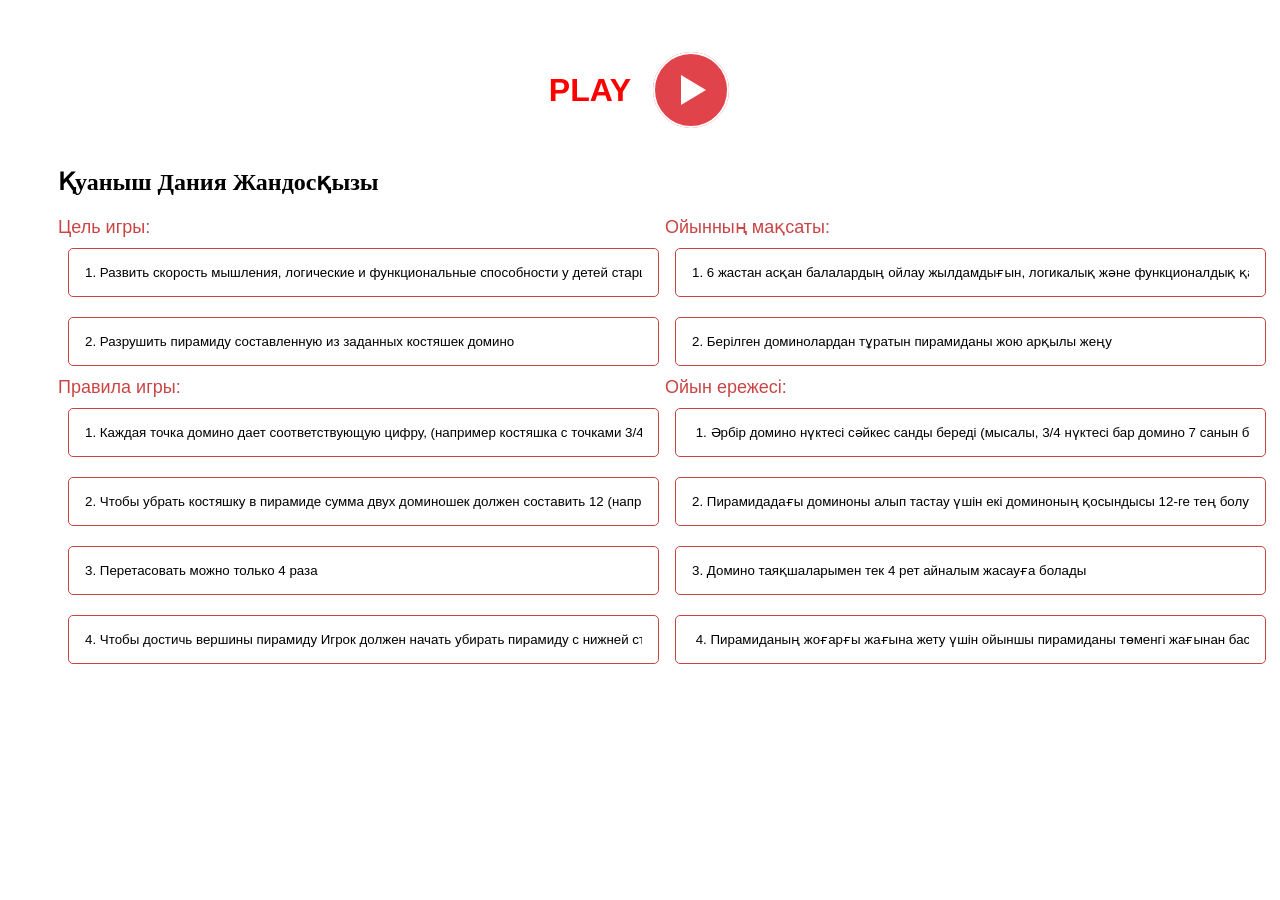
<file: index.html>
<!DOCTYPE html>
<html lang="en">

<head>
    <meta charset="UTF-8">
    <meta name="viewport" content="width=device-width, initial-scale=1.0">
    <title>Domino Triangle</title>
    <link rel="icon" href="img/logo.png">
    <link rel="stylesheet" href="style.css">

    <!-- Yandex.Metrika counter -->
    <script type="text/javascript">
        (function (m, e, t, r, i, k, a) {
            m[i] = m[i] || function () { (m[i].a = m[i].a || []).push(arguments) };
            m[i].l = 1 * new Date();
            for (var j = 0; j < document.scripts.length; j++) { if (document.scripts[j].src === r) { return; } }
            k = e.createElement(t), a = e.getElementsByTagName(t)[0], k.async = 1, k.src = r, a.parentNode.insertBefore(k, a)
        })
            (window, document, "script", "https://mc.yandex.ru/metrika/tag.js", "ym");

        ym(95830495, "init", {
            clickmap: true,
            trackLinks: true,
            accurateTrackBounce: true,
            webvisor: true
        });
    </script>
    <noscript>
        <div><img src="https://mc.yandex.ru/watch/95830495" style="position:absolute; left:-9999px;" alt="" /></div>
    </noscript>
    <!-- /Yandex.Metrika counter -->
</head>

<body>
    <div class="maincontainer">
        <main>
            <section class="play">
                <div class="game">
                    <div class="box" id="thegame">
                        <div style="justify-content: center;display: flex; align-items: center;column-gap: 20px;">
                            <span
                                style="color:red;font-family:Verdana, Geneva, Tahoma, sans-serif;font-weight: 800;font-size:xx-large;"
                                id="span"> PLAY</span>
                            <button id="btn" class="playBtn"></button>
                        </div>
                        <div class="rows" id="rows">

                        </div>
                        <br>
                        <div class="drawing">
                            <label id="chances">Доступные перетасовки - 4</label>
                            <div class="container" id="coll">
                                <div class="card2 draggable" draggable="true" style="background-size:cover;"
                                    id="coloda">

                                </div>
                            </div>
                            <button class="drawbtn" id="drawbtn">Draw</button>
                            <div class="container" id="curr">
                                <div class="card2 draggable" draggable="true" style="background-size:cover;"
                                    id="current">

                                </div>
                            </div>
                        </div>
                        <h1>Қуаныш Дания Жандосқызы</h1>

                        <div class="box" style="display:flex; column-gap: 50px;">
                            <div class="ins-panel">
                                <label>Цель игры:</label>
                                <input type="text"
                                    value="1. Развить скорость мышления, логические и функциональные способности у детей старше 6 лет"
                                    readonly class="instr">
                                <input type="text"
                                    value="2. Разрушить пирамиду составленную из заданных костяшек домино" readonly
                                    class="instr">
                                <label for="">Правила игры: </label>
                                <input type="text"
                                    value="1. Каждая точка домино дает соответствующую цифру, (например костяшка с точками 3/4 дает цифру 7)"
                                    readonly class="instr">
                                <input type="text"
                                    value="2. Чтобы убрать костяшку в пирамиде сумма двух доминошек должен составить 12 (например чтоб убрать костяжку с точками 3/4 на нужны костяжки с точками 5/0, 4/1, 3,2, 2/3, 1/4, 0/5)"
                                    readonly class="instr">
                                <input type="text" value="3. Перетасовать можно только 4 раза
                                " readonly class="instr">
                                <input type="text"
                                    value="4. Чтобы достичь вершины пирамиду Игрок должен начать убирать пирамиду с нижней строки и достичь самой вершины пирамиды."
                                    readonly class="instr">
                            </div>
                            <div class="ins-panel">
                                <label>Ойынның мақсаты:</label>
                                <input type="text" 
                                    value="1. 6 жастан асқан балалардың ойлау жылдамдығын, логикалық және функционалдық қабілеттерін дамыту
                                " readonly class="instr">
                                <input type="text" 
                                    value="2. Берілген доминолардан тұратын пирамиданы жою арқылы жеңу" readonly class="instr">
                                <label for=""> Ойын ережесі: </label>
                                <input type="text" 
                                    value=" 1. Әрбір домино нүктесі сәйкес санды береді (мысалы, 3/4 нүктесі бар домино 7 санын береді)" readonly class="instr">
                                <input type="text"
                                    value="2. Пирамидадағы доминоны алып тастау үшін екі доминоның қосындысы 12-ге тең болуы керек (мысалы, 3/4 ұпайлары бар доминоны алып тастау үшін 5/0, 4/1, 3.2, 2/3 ұпайлары бар домино тастары қажет) "
                                    readonly class="instr">
                                <input type="text" 
                                    value="3. Домино таяқшаларымен тек 4 рет айналым жасауға болады" readonly class="instr">
                                <input type="text" 
                                    value=" 4. Пирамиданың жоғарғы жағына жету үшін ойыншы пирамиданы төменгі жағынан бастап қана жоя алады" readonly class="instr">
                            </div>
                        </div>
                    </div>

                </div>
                <div class="win" id="win-panel">
                    <div class="win-panel">
                        <img src="img/emoji.png" alt="">
                        <p class="win-text"> Congratulations you won!</p>
                    </div>
                </div>
            </section>
        </main>
        <section>

        </section>
    </div>
    <script src="index.js"></script>
</body>

</html>
</file>
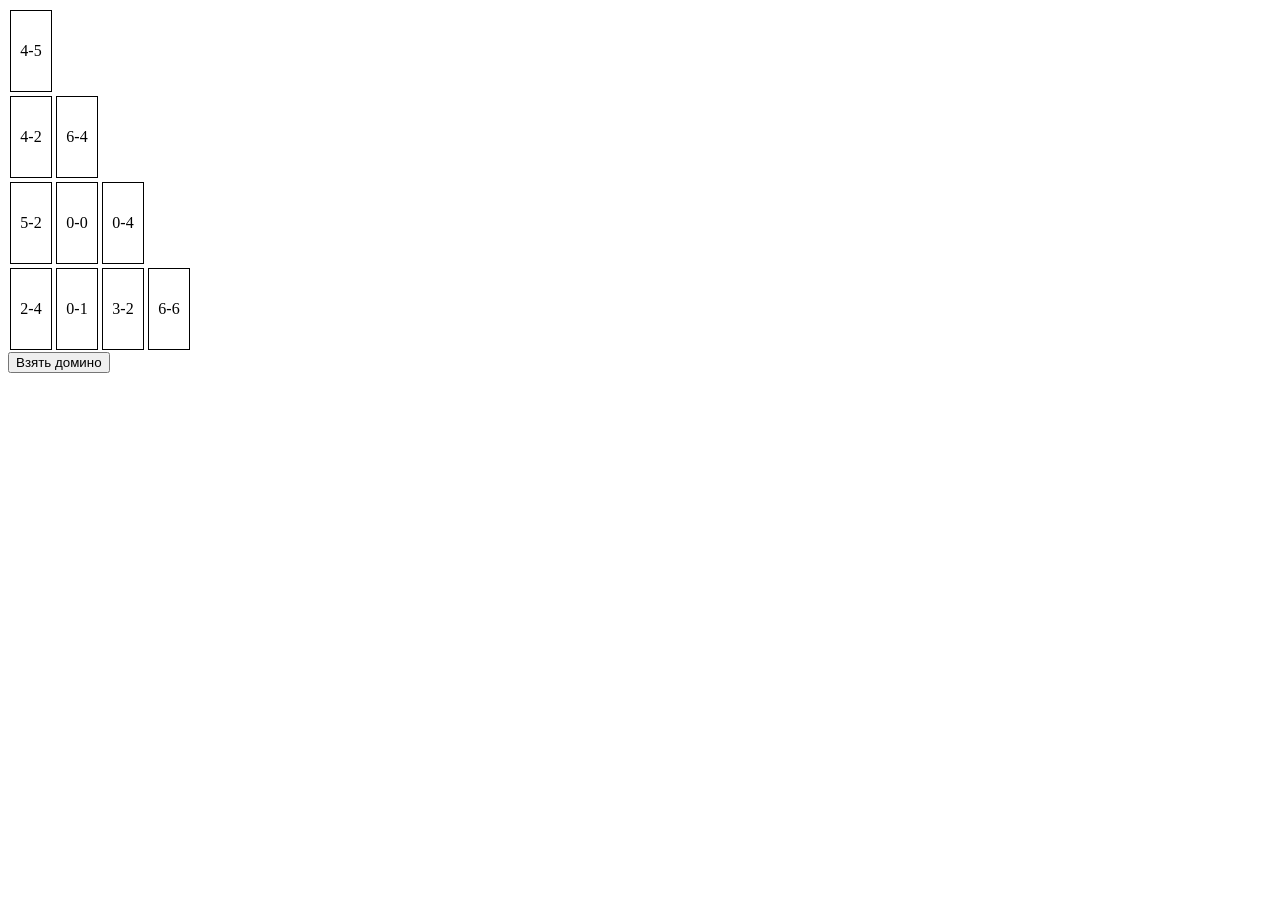
<file: gpt.html>
<!DOCTYPE html>
<html lang="en">
<head>
  <meta charset="UTF-8">
  <meta name="viewport" content="width=device-width, initial-scale=1.0">
  <title>Пасьянс Пирамида с Домино</title>
  <style>
    /* Добавьте стили для визуализации домино, если нужно */
    .domino {
      border: 1px solid #000;
      width: 40px;
      height: 80px;
      margin: 2px;
      display: inline-block;
      text-align: center;
      line-height: 80px;
      font-size: 16px;
      cursor: pointer;
    }
  </style>
</head>
<body>

  <div id="pyramid"></div>
  <button onclick="drawDomino()">Взять домино</button>

  <script>
    // Создание колоды домино
    const values = ['0', '1', '2', '3', '4', '5', '6'];
    
    let dominoDeck = [];

    for (const value1 of values) {
      for (const value2 of values) {
        dominoDeck.push({ value1, value2 });
      }
    }

    // Перемешивание колоды
    function shuffleDominoDeck() {
      for (let i = dominoDeck.length - 1; i > 0; i--) {
        const j = Math.floor(Math.random() * (i + 1));
        [dominoDeck[i], dominoDeck[j]] = [dominoDeck[j], dominoDeck[i]];
      }
    }

    // Генерация пирамиды
    function generatePyramid() {
      const pyramid = [];
      let dominoIndex = 0;

      for (let row = 1; row <= 4; row++) {
        const pyramidRow = [];
        for (let col = 1; col <= row; col++) {
          pyramidRow.push({ domino: dominoDeck[dominoIndex++], selected: false });
        }
        pyramid.push(pyramidRow);
      }

      return pyramid;
    }

    // Отображение пирамиды
    function drawPyramid() {
      const pyramidElement = document.getElementById('pyramid');
      pyramidElement.innerHTML = '';

      const pyramid = generatePyramid();

      for (let row = 0; row < pyramid.length; row++) {
        const rowElement = document.createElement('div');
        rowElement.classList.add('pyramid-row');

        for (let col = 0; col < pyramid[row].length; col++) {
          const domino = pyramid[row][col].domino;
          const dominoElement = document.createElement('div');
          dominoElement.classList.add('domino');
          dominoElement.textContent = `${domino.value1}-${domino.value2}`;

          // Добавляем обработчик событий для выбора карты
          dominoElement.addEventListener('click', () => selectDomino(row, col));

          rowElement.appendChild(dominoElement);
        }

        pyramidElement.appendChild(rowElement);
      }
    }

    // Выбор домино в пирамиде
    function selectDomino(row, col) {
      const pyramid = generatePyramid();

      // Проверяем, можно ли уничтожить выбранную карту
      if (pyramid[row][col].selected) {
        // Проводим логику уничтожения
        destroySelectedDomino(row, col);

        // Отображаем обновленную пирамиду
        drawPyramid();
      } else {
        // Снимаем выделение с предыдущей выбранной карты
        resetSelectedDomino(pyramid);

        // Выделяем новую карту
        pyramid[row][col].selected = true;

        // Отображаем обновленную пирамиду
        drawPyramid();
      }
    }

    // Уничтожение выбранной карты
    function destroySelectedDomino(row, col) {
      const pyramid = generatePyramid();
      const selectedDomino = pyramid[row][col].domino;

      // Проверяем, можно ли уничтожить пару карт
      if (canDestroyPair(pyramid, row, col, selectedDomino)) {
        // Удаляем пару карт
        pyramid[row][col] = { domino: null, selected: false };
        const adjacentDomino = getAdjacentDomino(row, col);
        pyramid[adjacentDomino.row][adjacentDomino.col] = { domino: null, selected: false };

        // Открываем доступ к верхней карте
        openAccessToTop(pyramid, row, col);
      }
    }

    // Проверка, можно ли уничтожить пару карт
    function canDestroyPair(pyramid, row, col, selectedDomino) {
      const adjacentDomino = getAdjacentDomino(row, col);
      const adjacentDominoValue = pyramid[adjacentDomino.row][adjacentDomino.col].domino;

      // Добавьте свою логику проверки, например, проверку суммы значений
      return selectedDomino.value1 + adjacentDominoValue.value2 === 12 ||
             selectedDomino.value2 + adjacentDominoValue.value1 === 12;
    }

    // Получение соседнего домино
    function getAdjacentDomino(row, col) {
      const adjacentRow = row + 1;
      const adjacentCol = col % adjacentRow === 0 ? col : col + 1;
      return { row: adjacentRow, col: adjacentCol };
    }

    // Снятие выделения с предыдущей выбранной карты
    function resetSelectedDomino(pyramid) {
      for (let r = 0; r < pyramid.length; r++) {
        for (let c = 0; c < pyramid[r].length; c++) {
          pyramid[r][c].selected = false;
        }
      }
    }

    // Открытие доступа к верхней карте
    function openAccessToTop(pyramid, row, col) {
      // Добавьте свою логику открытия доступа к верхней карте
    }

    // Взять домино из колоды
    function drawDomino() {
      if (dominoDeck.length > 0) {
        const drawnDomino = dominoDeck.pop();
        console.log(`Вы взяли домино: ${drawnDomino.value1}-${drawnDomino.value2}`);
        // Добавьте обработку взятых домино в вашем приложении
        drawPyramid();
      } else {
        console.log('Колода домино пуста');
      }
    }

    // Запуск игры
    shuffleDominoDeck();
    drawPyramid();
  </script>
</body>
</html>
</file>
<file: style.css>
.card2{
    width:40px;
    height:76px;
    margin: 1px;
}
.lin{
    margin-bottom: -5px;
    text-align: center; display: flex;justify-content: center; column-gap: 20px;
}
.box{
    justify-content: center;
}

.playBtn {
    width: 80px;
    height: 80px;
    background-color: #e1434b;
    border-radius: 100%;
    border: #fff solid 2px;
    position: relative;
    animation: shadowPulse 1s infinite linear;
}

.playBtn::before {
    position: absolute;
    content: '';
    border-top: transparent 15px solid;
    border-bottom: transparent 15px solid;
    border-left: #fff 25px solid;
    top: 50%;
    left: 50%;
    transform: translate(-40%, -50%);
}

.playBtn::after {
    position: absolute;
    content: '';
    top: 0;
    left: 0;
    right: 0;
    bottom: 0;
    border: #fff solid 2px;
    border-radius: 100%;
    animation: ringPulse 1s infinite linear;
}

@keyframes ringPulse {
    0% {
        opacity: 0;
        transform: scale(0.95);
    }

    10% {
        opacity: 1;
    }

    80%, 100% {
        opacity: 0;
        transform: scale(2);
    }
}

@keyframes shadowPulse {
    0% {
        box-shadow: 0 0 8px 6px transparent,
                    0 0 0 0 transparent,
                    0 0 0 0 transparent;
    }

    10% {
        box-shadow: 0 0 8px 6px #e1434b,
                    0 0 12px 10px transparent,
                    0 0 12px 5px #e1434b;
    }

    80%, 100% {
        box-shadow: 0 0 8px 6px transparent,
                    0 0 0 40px transparent,
                    0 0 0 40px transparent;
    }
}

.draggable{
    cursor: move;
}

.hovered{
    border: 1px black dashed;
}

.container{
    width:40px;
    height:76px;
    margin: 1px;
}

.contana{
    width:40px;
    height:76px;
    margin: 1px;
}

.contana.hovered{
    border: none;
}

.drawing{
    /* background-color:#e1434b; */
    display: none;
    /* display: flex; */
    justify-content: center;
    column-gap: 60px;
    align-items: center;
}

.drawbtn{
    background-color: green;
    color:white;
    border:none;
    height:50px;
    border-radius:5px; 
    padding: 10px;
    cursor: pointer;
}

.win{
    display: none;
}

.win-panel{
    display: flex;
    background-color: rgb(228, 192, 248);
    border-radius: 10px;
    width:600px;
    justify-content: center;
    padding: 40px;
}

.win-panel img{
    width:50%;
    height: 100%;
}

.play{
    display: flex;
    justify-content: center;
    margin:50px;
}

.instr{
    width:100%;
    padding: 16px;
    outline: #c94545;
    border:solid 1px #c94545;
    border-radius: 5px;
    margin: 10px;

}

.box label{
    color:#c94545;
    line-height: 22px;
    font-size: 18px;
    font-family:Verdana, Geneva, Tahoma, sans-serif;
}

.ins-panel{
    width:50%;
}
.win-text{
    font-size: 45px;
    color: #e1434b;
    font-weight: bold;
    font-family:cursive;
    padding: 20px;
}


/* New */
</file>
